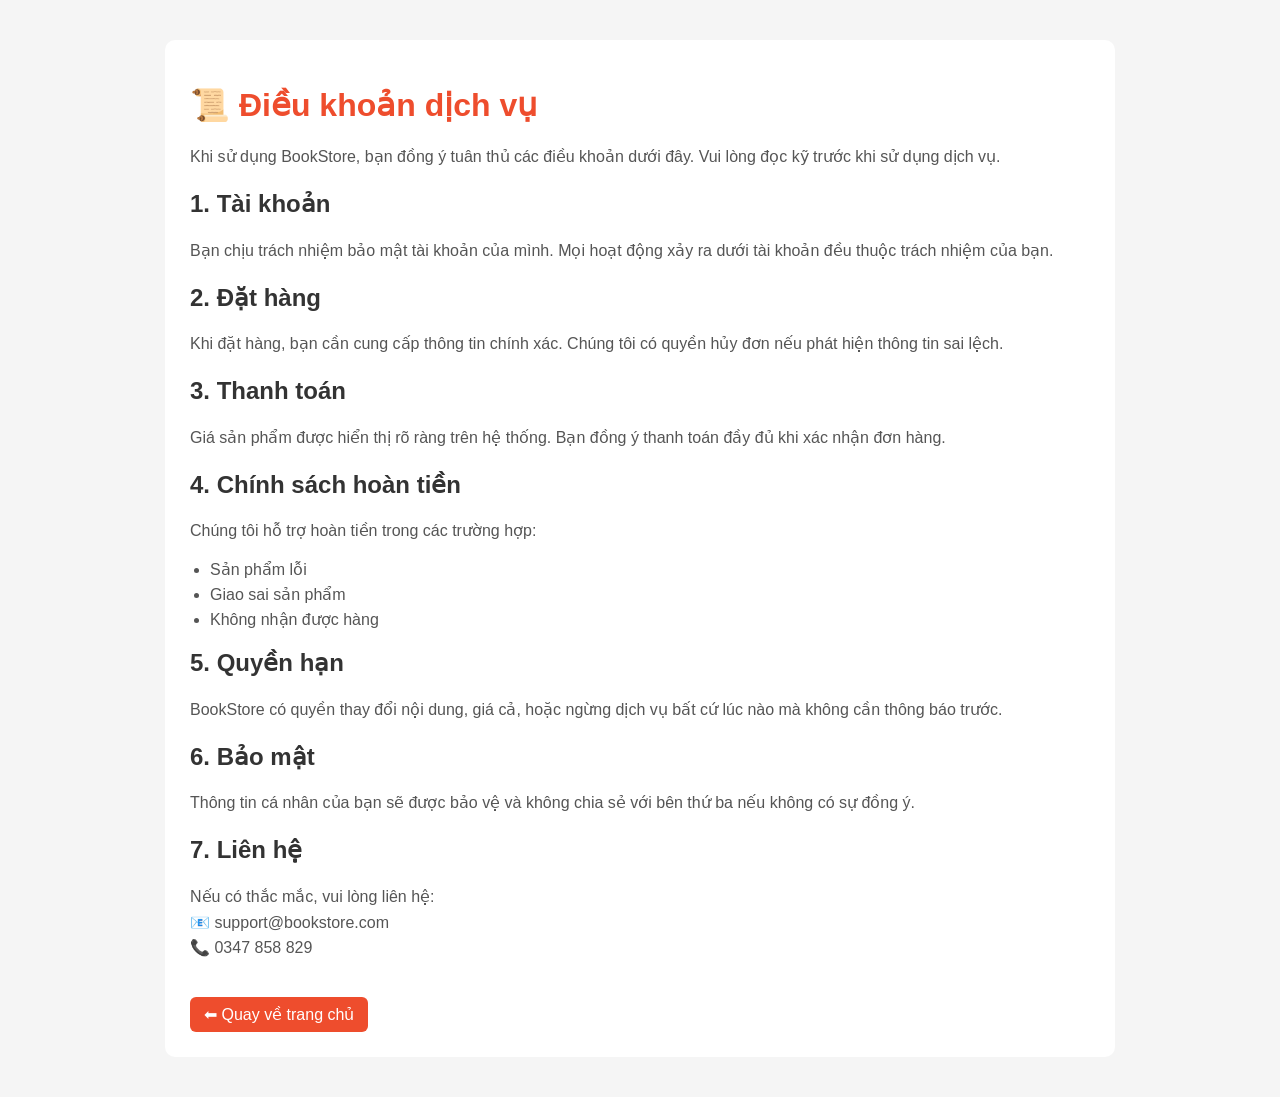
<file: terms.html>
<!DOCTYPE html>
<html lang="vi">

<head>
    <meta charset="UTF-8">
    <title>Điều khoản dịch vụ</title>

    <style>
        body {
            font-family: Arial;
            background: #f5f5f5;
            margin: 0;
        }

        .container {
            width: 90%;
            max-width: 900px;
            margin: 40px auto;
            background: white;
            padding: 25px;
            border-radius: 10px;
        }

        h1 {
            color: #ee4d2d;
            margin-bottom: 20px;
        }

        h2 {
            margin-top: 20px;
            color: #333;
        }

        p {
            color: #555;
            line-height: 1.6;
            margin-top: 8px;
        }

        ul {
            margin-top: 10px;
            padding-left: 20px;
        }

        li {
            margin-bottom: 6px;
            color: #555;
        }

        .back {
            display: inline-block;
            margin-top: 20px;
            text-decoration: none;
            background: #ee4d2d;
            color: white;
            padding: 8px 14px;
            border-radius: 6px;
        }

        .back:hover {
            opacity: 0.9;
        }
    </style>
</head>

<body>

    <div class="container">

        <h1>📜 Điều khoản dịch vụ</h1>

        <p>
            Khi sử dụng BookStore, bạn đồng ý tuân thủ các điều khoản dưới đây.
            Vui lòng đọc kỹ trước khi sử dụng dịch vụ.
        </p>

        <h2>1. Tài khoản</h2>
        <p>
            Bạn chịu trách nhiệm bảo mật tài khoản của mình.
            Mọi hoạt động xảy ra dưới tài khoản đều thuộc trách nhiệm của bạn.
        </p>

        <h2>2. Đặt hàng</h2>
        <p>
            Khi đặt hàng, bạn cần cung cấp thông tin chính xác.
            Chúng tôi có quyền hủy đơn nếu phát hiện thông tin sai lệch.
        </p>

        <h2>3. Thanh toán</h2>
        <p>
            Giá sản phẩm được hiển thị rõ ràng trên hệ thống.
            Bạn đồng ý thanh toán đầy đủ khi xác nhận đơn hàng.
        </p>

        <h2>4. Chính sách hoàn tiền</h2>
        <p>
            Chúng tôi hỗ trợ hoàn tiền trong các trường hợp:
        </p>
        <ul>
            <li>Sản phẩm lỗi</li>
            <li>Giao sai sản phẩm</li>
            <li>Không nhận được hàng</li>
        </ul>

        <h2>5. Quyền hạn</h2>
        <p>
            BookStore có quyền thay đổi nội dung, giá cả, hoặc ngừng dịch vụ bất cứ lúc nào
            mà không cần thông báo trước.
        </p>

        <h2>6. Bảo mật</h2>
        <p>
            Thông tin cá nhân của bạn sẽ được bảo vệ và không chia sẻ với bên thứ ba
            nếu không có sự đồng ý.
        </p>

        <h2>7. Liên hệ</h2>
        <p>
            Nếu có thắc mắc, vui lòng liên hệ:
            <br>
            📧 support@bookstore.com
            <br>
            📞 0347 858 829
        </p>

        <a href="index.html" class="back">⬅ Quay về trang chủ</a>

    </div>

</body>

</html>
</file>
